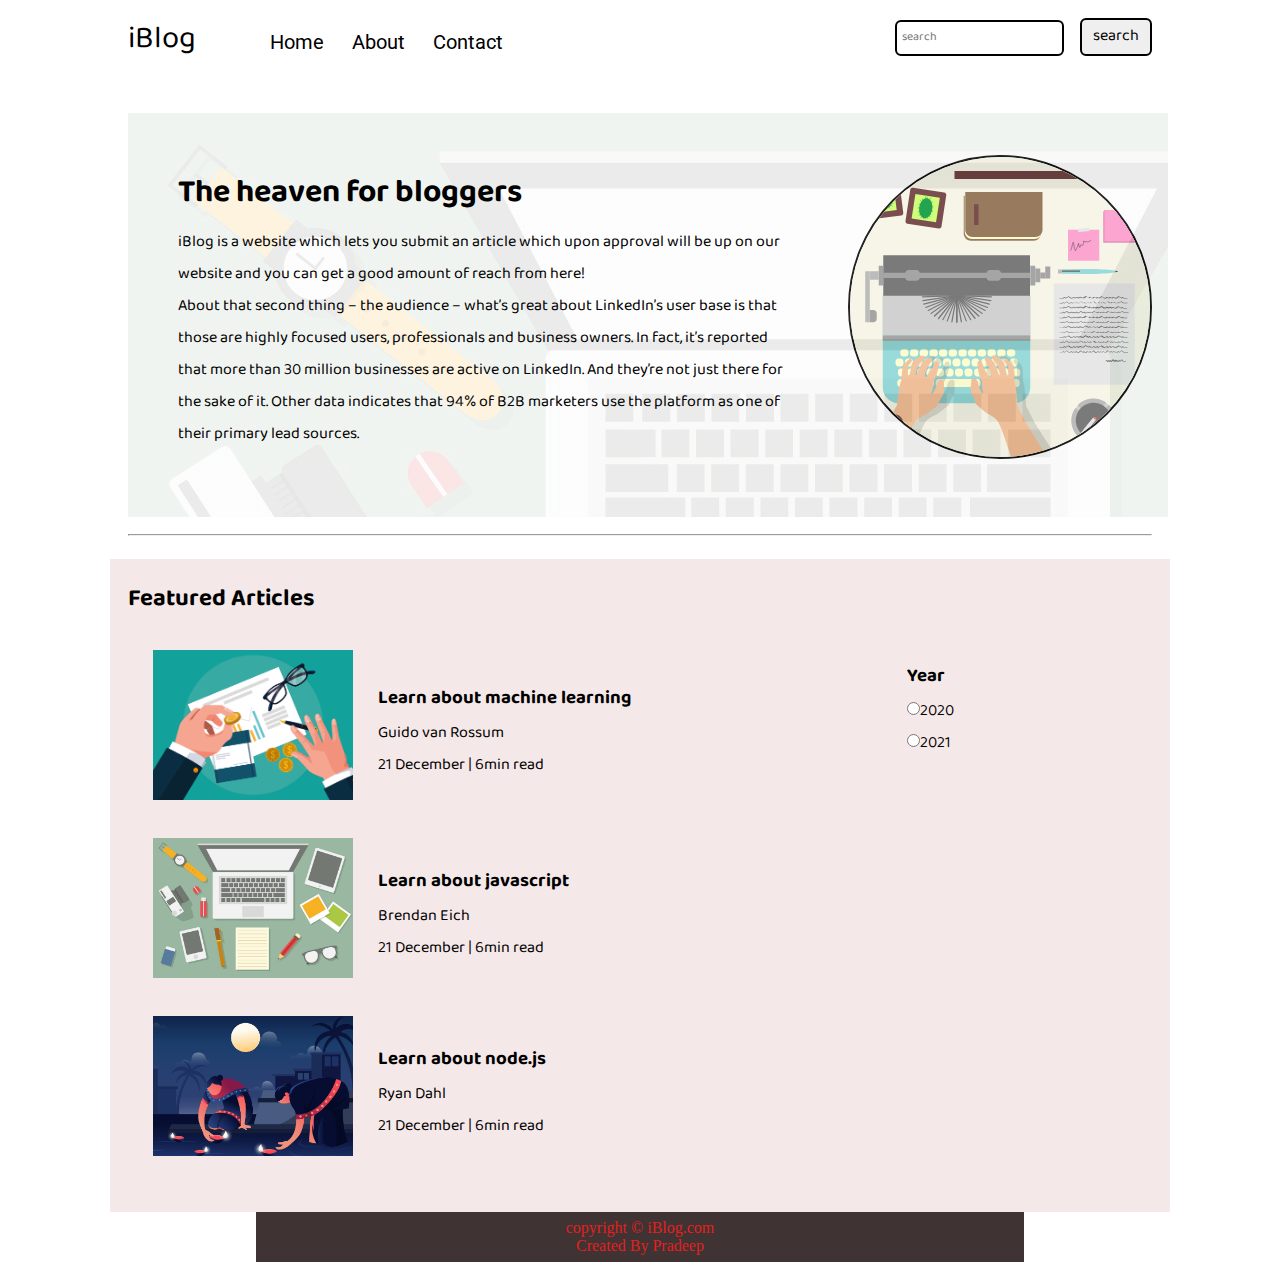
<file: index.html>
<!DOCTYPE html>
<html lang="en">

<head>
    <meta charset="UTF-8">
    <meta http-equiv="X-UA-Compatible" content="IE=edge">
    <meta name="viewport" content="width=device-width, initial-scale=1.0">
    <title>IBlog-Heaven For Bloggers</title>
    <link rel="stylesheet" href="css/utils.css">
    <link rel="stylesheet" href="css/style.css">
    <link rel="stylesheet" href="css/mobile.css">

</head>

<body>
    <nav class="navigation max-width-1 m-auto">
        <div class="nav-left">
            iBlog
            <ul>
                <li><a href="/">Home</a></li>
                <li><a href="/">About</a></li>
                <li><a href="/contact.html">Contact</a></li>

            </ul>
        </div>
        <div class="nav-right">
            <form action="/search.html" method="get">
                <input class="form-input" name="query" type="text" placeholder="search">
            <button class="btn">search</button>
            </form>
        </div>
    </nav>
    <div class="content max-width-1 m-auto my-2">
        <div class="content-left">
            <h1>The heaven for bloggers</h1>
            <p>iBlog is a website which lets you submit an article which upon approval will be up on our website and you
                can get a good amount of reach from here!</p>
            <p>About that second thing – the audience – what’s great about LinkedIn’s user base is that those are highly
                focused users, professionals and business owners. In fact, it’s reported that more than 30 million
                businesses are active on LinkedIn. And they’re not just there for the sake of it. Other data indicates
                that 94% of B2B marketers use the platform as one of their primary lead sources.</p>
        </div> 


        <div class="content-right">
            <img src="img/home.svg" alt="iBlog">
        </div>

    </div>
    <div class="max-width-1 m-auto">
        <hr>
    </div>
    
    
    <div class="home-articles max-width-1 m-auto  font1">
        <div class="year-box">
            <div><h3>Year</h3></div>
            <div>
                <input type="radio" name="year" id="">2020
            </div>
            <div>
                <input type="radio" name="year" id="">2021
            </div>
        </div>
        <h2>Featured Articles</h2>
   
    <div class="home-article">
     <div class="home-article-img">
        <img src="img/first.jpg" alt="article" > 
     </div>
       <div class="home-article-content font1"> 
           <a href="/blogpost.html"><h3>Learn about machine learning</h3></a>
          <div><span>Guido van Rossum</span></div>
           <span>21 December | 6min read</span>
       </div>
    </div>
    
    <div class="home-article">
     <div class="home-article-img">
        <img src="img/second.jpg" alt="article" > 
     </div>
       <div class="home-article-content font1"> 
           <a href="/blogpost.html"><h3>Learn about javascript</h3></a>
          <div><span>Brendan Eich</span></div>
           <span>21 December | 6min read</span>
       </div>
    </div>
    
    <div class="home-article">
     <div class="home-article-img">
        <img src="img/3.png" alt="article" > 
     </div>
       <div class="home-article-content font1"> 
           <a href="/blogpost.html"><h3>Learn about node.js</h3></a>
          <div><span>Ryan Dahl</span></div>
           <span>21 December | 6min read</span>
       </div>
    </div>
    
    
</div>

    <div class="footer max-width-2 m-auto">
        
  <!-- var typed2 = new Typed('#typed2', {
    strings: ['Some <i>strings</i> with', 'Some <strong>pradeep</strong>', 'Chars &times; &copy;'],
    typeSpeed: 0,
    backSpeed: 0,
    fadeOut: true,
    loop: true
  }); -->
       <p> copyright &copy iBlog.com </p>
       <p>Created By Pradeep</p>
    </div>

</body>

</html>
</file>
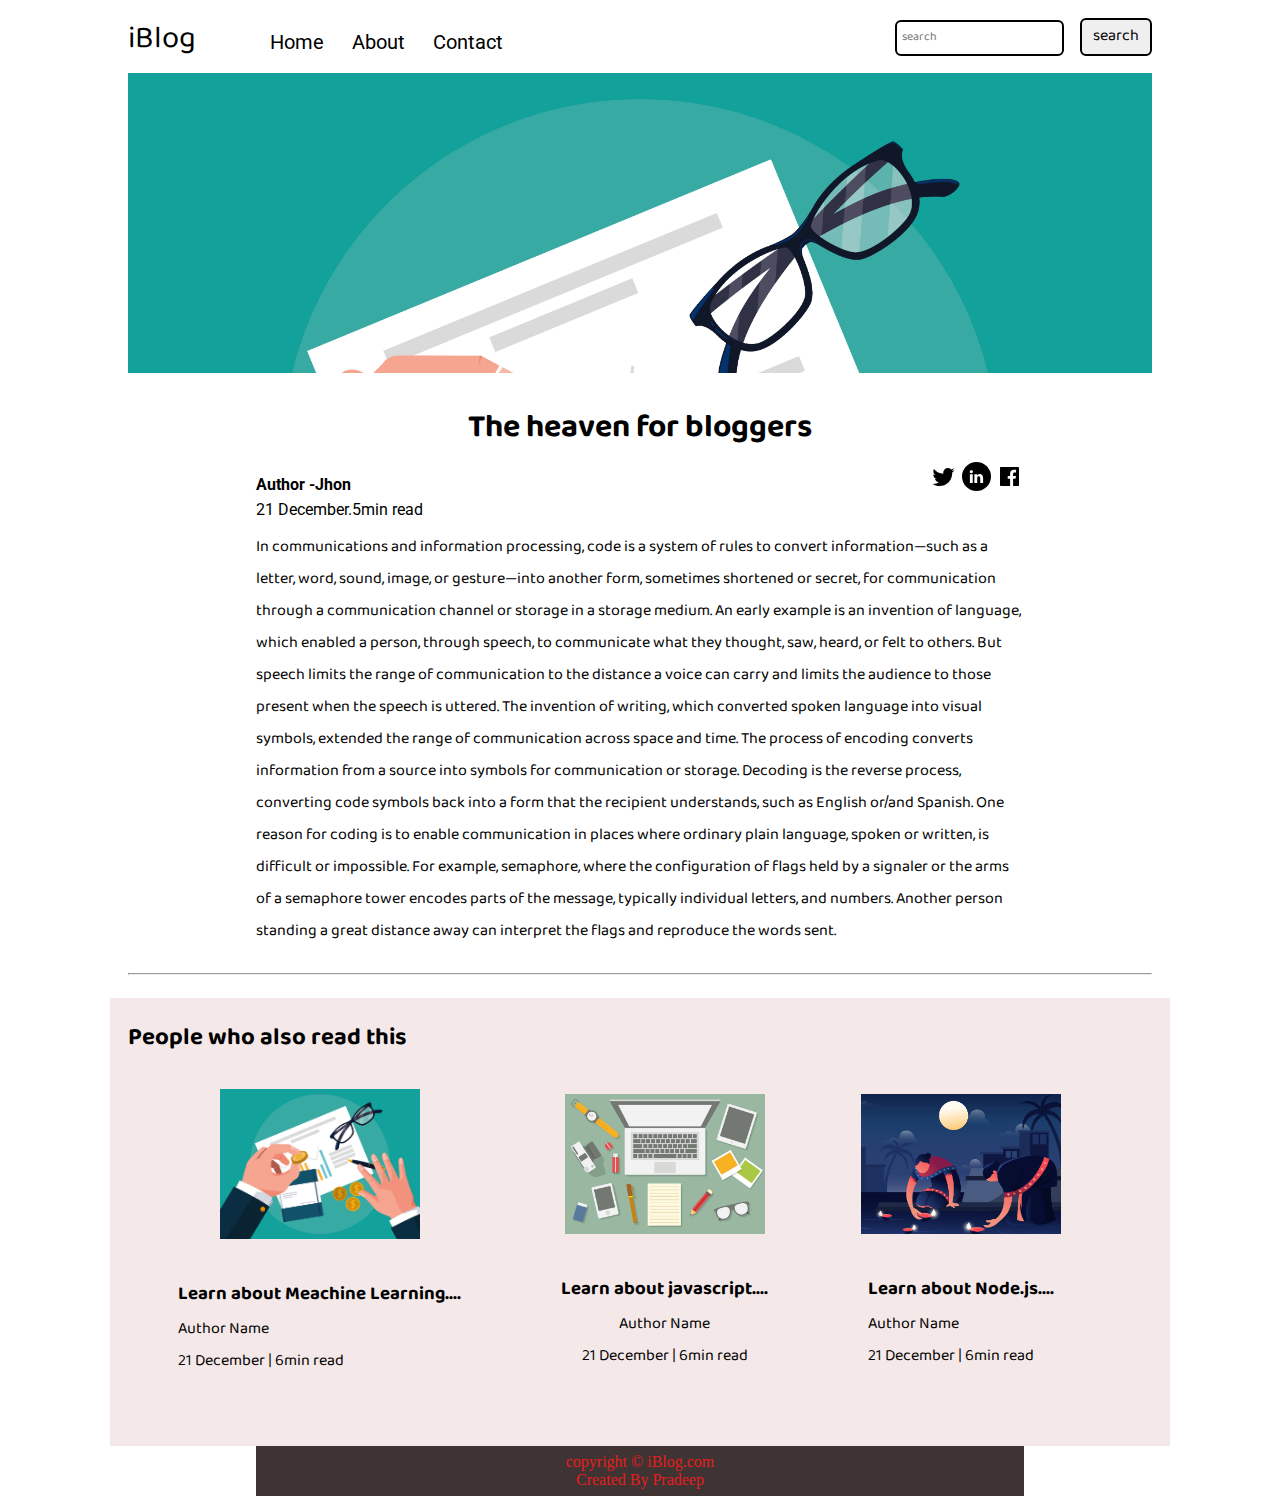
<file: blogpost.html>
<!DOCTYPE html>
<html lang="en">

<head>
    <meta charset="UTF-8">
    <meta http-equiv="X-UA-Compatible" content="IE=edge">
    <meta name="viewport" content="width=device-width, initial-scale=1.0">
    <title>IBlog-Heaven For Bloggers</title>
    <link rel="stylesheet" href="css/utils.css">
    <link rel="stylesheet" href="css/style.css">
    <link rel="stylesheet" href="css/blogpost.css">
    <link rel="stylesheet" href="css/mobile.css">

</head>

<body>
    <nav class="navigation max-width-1 m-auto">
        <div class="nav-left">
            iBlog
            <ul>
                <li><a href="/">Home</a></li>
                <li><a href="/">About</a></li>
                <li><a href="/contact.html">Contact</a></li>

            </ul>
        </div>
        <div class="nav-right">
            <form action="/search.html" method="get">
                <input class="form-input" name="query" type="text" placeholder="search">
            <button class="btn">search</button>
            </form>
        </div>
    </nav>


    
    <div class="post-img max-width-1 m-auto">
        <img src="/img/first.jpg" alt="" srcset="">
    </div>
    <div class="blog-post-content max-width-2 m-auto my-2">
        <h1 class="font1">The heaven for bloggers</h1>
       <div class="blogpost-meta">
           <div class="author-info">
               <div>  <b>Author -Jhon</b> </div>
               <div>21 December.5min read</div>
           </div>
           <div class="social"><svg width="29" height="29" class="ke"><path d="M22.05 7.54a4.47 4.47 0 0 0-3.3-1.46 4.53 4.53 0 0 0-4.53 4.53c0 .35.04.7.08 1.05A12.9 12.9 0 0 1 5 6.89a5.1 5.1 0 0 0-.65 2.26c.03 1.6.83 2.99 2.02 3.79a4.3 4.3 0 0 1-2.02-.57v.08a4.55 4.55 0 0 0 3.63 4.44c-.4.08-.8.13-1.21.16l-.81-.08a4.54 4.54 0 0 0 4.2 3.15 9.56 9.56 0 0 1-5.66 1.94l-1.05-.08c2 1.27 4.38 2.02 6.94 2.02 8.3 0 12.86-6.9 12.84-12.85.02-.24 0-.43 0-.65a8.68 8.68 0 0 0 2.26-2.34c-.82.38-1.7.62-2.6.72a4.37 4.37 0 0 0 1.95-2.51c-.84.53-1.81.9-2.83 1.13z"></path></svg>
            <svg style="background-color: black;
           border-radius:15px;" width="29" height="29" viewBox="0 0 29 29" fill="none" class="ke"><path d="M5 6.36C5 5.61 5.63 5 6.4 5h16.2c.77 0 1.4.61 1.4 1.36v16.28c0 .75-.63 1.36-1.4 1.36H6.4c-.77 0-1.4-.6-1.4-1.36V6.36z"></path><path fill-rule="evenodd" clip-rule="evenodd" d="M10.76 20.9v-8.57H7.89v8.58h2.87zm-1.44-9.75c1 0 1.63-.65 1.63-1.48-.02-.84-.62-1.48-1.6-1.48-.99 0-1.63.64-1.63 1.48 0 .83.62 1.48 1.59 1.48h.01zM12.35 20.9h2.87v-4.79c0-.25.02-.5.1-.7.2-.5.67-1.04 1.46-1.04 1.04 0 1.46.8 1.46 1.95v4.59h2.87v-4.92c0-2.64-1.42-3.87-3.3-3.87-1.55 0-2.23.86-2.61 1.45h.02v-1.24h-2.87c.04.8 0 8.58 0 8.58z" fill="#fff"></path></svg>
            <svg width="29" height="29" class="ke"><path d="M23.2 5H5.8a.8.8 0 0 0-.8.8V23.2c0 .44.35.8.8.8h9.3v-7.13h-2.38V13.9h2.38v-2.38c0-2.45 1.55-3.66 3.74-3.66 1.05 0 1.95.08 2.2.11v2.57h-1.5c-1.2 0-1.48.57-1.48 1.4v1.96h2.97l-.6 2.97h-2.37l.05 7.12h5.1a.8.8 0 0 0 .79-.8V5.8a.8.8 0 0 0-.8-.79"></path></svg>
        
        </div>
       </div>
<p class="font1">In communications and information processing, code is a system of rules to convert information—such as a letter, word, sound, image, or gesture—into another form, sometimes shortened or secret, for communication through a communication channel or storage in a storage medium. An early example is an invention of language, which enabled a person, through speech, to communicate what they thought, saw, heard, or felt to others. But speech limits the range of communication to the distance a voice can carry and limits the audience to those present when the speech is uttered. The invention of writing, which converted spoken language into visual symbols, extended the range of communication across space and time.

    The process of encoding converts information from a source into symbols for communication or storage. Decoding is the reverse process, converting code symbols back into a form that the recipient understands, such as English or/and Spanish.
    
    One reason for coding is to enable communication in places where ordinary plain language, spoken or written, is difficult or impossible. For example, semaphore, where the configuration of flags held by a signaler or the arms of a semaphore tower encodes parts of the message, typically individual letters, and numbers. Another person standing a great distance away can interpret the flags and reproduce the words sent.</p>


    </div>
    <div class="max-width-1 m-auto">
        <hr>
    </div>
    
    
    <div class="home-articles max-width-1 m-auto  font1">
        <h2>People who also read this</h2>
   <div class="row">  <div class="home-article more-post">
    <div class="home-article-img">
       <img src="img/first.jpg" alt="article" > 
    </div>
      <div class="home-article-content font1"> 
          <a href="/blogpost.html"><h3>Learn about Meachine Learning....</h3></a>
         <div><span>Author Name</span></div>
          <span>21 December | 6min read</span>
      </div>
   </div>
   
   <div class="home-article more-post">
    <div class="home-article-img">
       <img src="img/second.jpg" alt="article" > 
    </div>
      <div class="home-article-content font1 center"> 
          <a href="/blogpost.htmlt"><h3>Learn about javascript....</h3></a>
         <div><span>Author Name</span></div>
          <span>21 December | 6min read</span>
      </div>
   </div>
   
   <div class="home-article more-post">
    <div class="home-article-img">
       <img src="img/3.png" alt="article" > 
    </div>
      <div class="home-article-content font1"> 
          <a href="/blogpost.html"><h3>Learn about Node.js.... </h3></a>
         <div><span>Author Name</span></div>
          <span>21 December | 6min read</span>
      </div>
   </div></div>
  
    
    
</div>

    <div class="footer max-width-2 m-auto">
       <p> copyright &copy iBlog.com </p>
       <p>Created By Pradeep</p>
    </div>

</body>

</html>
</file>
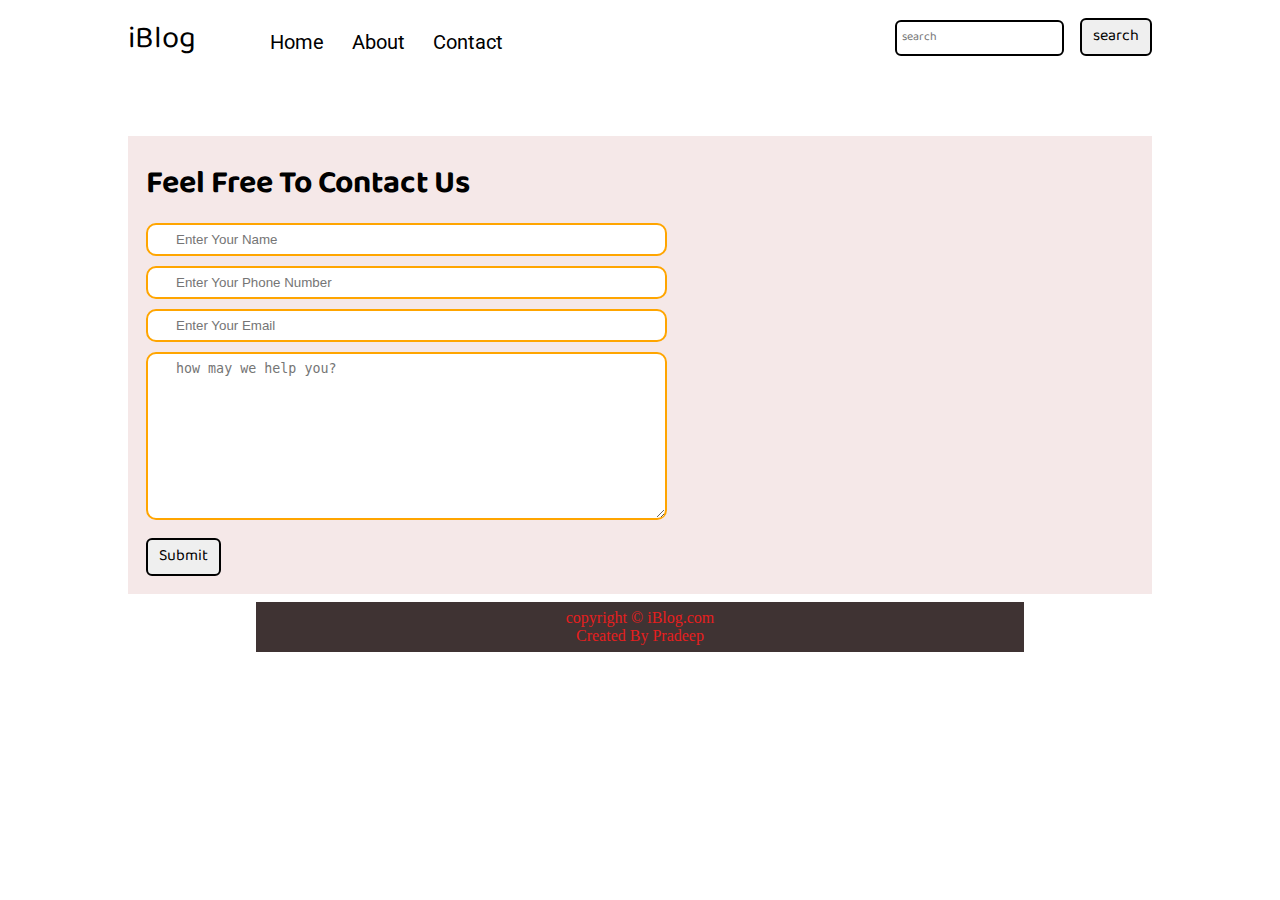
<file: contact.html>
<!DOCTYPE html>
<html lang="en">

<head>
    <meta charset="UTF-8">
    <meta http-equiv="X-UA-Compatible" content="IE=edge">
    <meta name="viewport" content="width=device-width, initial-scale=1.0">
    <title>IBlog-Heaven For Bloggers</title>
    <link rel="stylesheet" href="css/utils.css">
    <link rel="stylesheet" href="css/style.css">
    <link rel="stylesheet" href="css/contact.css">
    <link rel="stylesheet" href="css/mobile.css">


</head>

<body>
    <nav class="navigation max-width-1 m-auto">
        <div class="nav-left">
            iBlog
            <ul>
                <li><a href="/">Home</a></li>
                <li><a href="/">About</a></li>
                <li><a href="contact">Contact</a></li>

            </ul>
        </div>
        <div class="nav-right">
            <form action="/search.html" method="get">
                <input class="form-input" name="query" type="text" placeholder="search">
            <button class="btn">search</button>
            </form>
        </div>
    </nav>
   
    <div class="contact-content max-width-1 m-auto">
        
        <div class="home-articles max-width-1 m-auto  font1">
            <h1>Feel Free To Contact Us</h1>
            <div class="contact-form">
                <div class="form-box">
                    <input type="text" placeholder="Enter Your Name">
                </div>
                <div class="form-box">
                    <input type="text" placeholder="Enter Your Phone Number">
                </div>
                <div class="form-box">
                    <input type="text" placeholder="Enter Your Email">
                </div>
                <div class="form-box">
                  <textarea name="" id="" cols="30" rows="10" placeholder="how may we help you?"></textarea>
                </div>
                <div class="form-box">
                    <button class="btn">Submit</button>
                </div>
            </div>
        </div>
      
    </div>


    
    


    <div class="footer max-width-2 m-auto">
       <p> copyright &copy iBlog.com </p>
       <p>Created By Pradeep</p>
    </div>

</body>

</html>
</file>
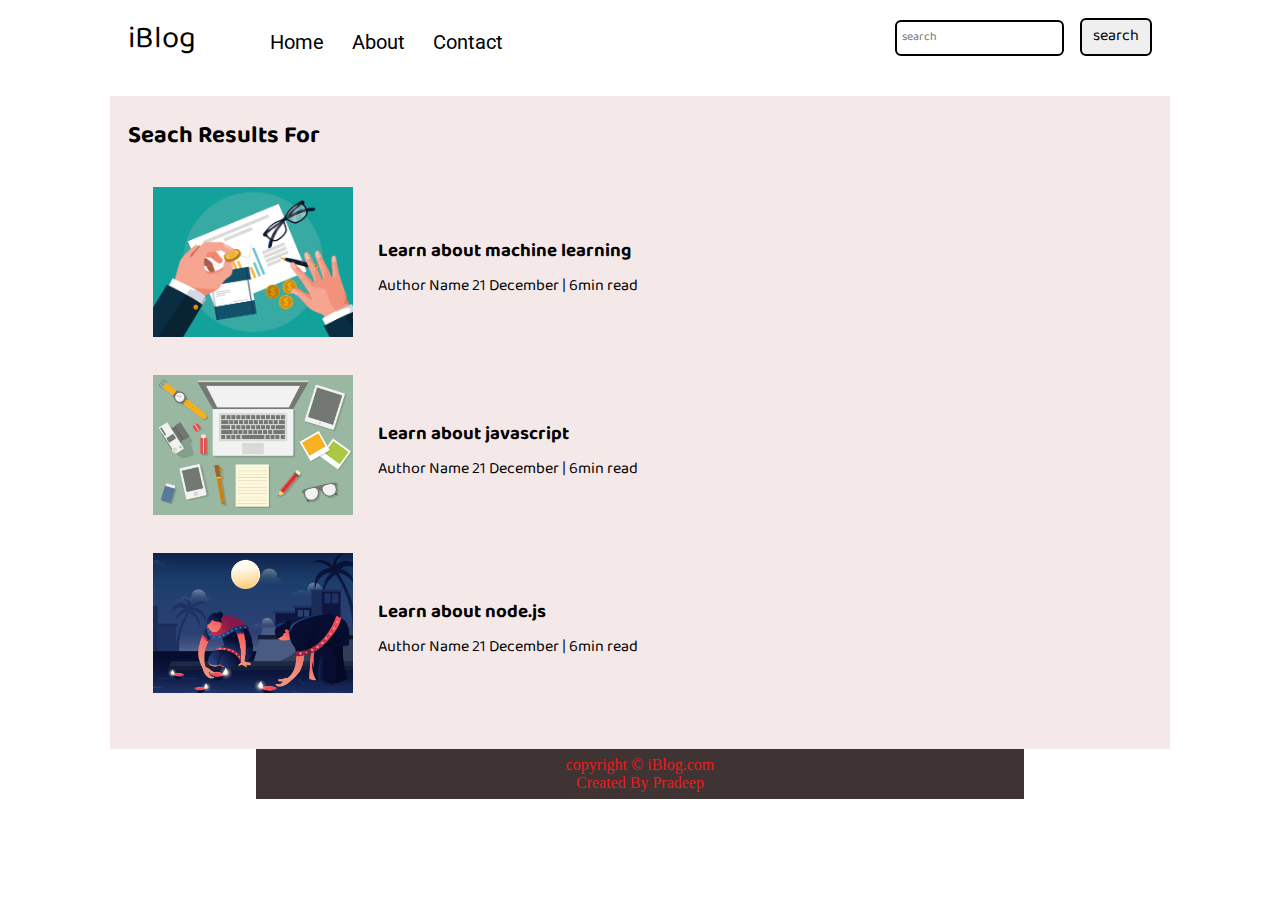
<file: search.html>
<!DOCTYPE html>
<html lang="en">

<head>
    <meta charset="UTF-8">
    <meta http-equiv="X-UA-Compatible" content="IE=edge">
    <meta name="viewport" content="width=device-width, initial-scale=1.0">
    <title>IBlog-Heaven For Bloggers</title>
    <link rel="stylesheet" href="css/utils.css">
    <link rel="stylesheet" href="css/style.css">
    <link rel="stylesheet" href="css/mobile.css">
</head>

<body>
    <nav class="navigation max-width-1 m-auto">
        <div class="nav-left">
            iBlog
            <ul>
                <li><a href="/">Home</a></li>
                <li><a href="/">About</a></li>
                <li><a href="contact">Contact</a></li>

            </ul>
        </div>
        <div class="nav-right">
            <form action="/search.html" method="get">
                <input class="form-input" name="query" type="text" placeholder="search">
            <button class="btn">search</button>
            </form>
        </div>
    </nav>
   
    
    <div class="home-articles max-width-1 m-auto  font1">
        <h2>Seach Results For</h2>
   
    <div class="home-article">
     <div class="home-article-img">
        <img src="img/first.jpg" alt="article" > 
     </div>
       <div class="home-article-content font1"> 
           <a href="/blogpost"><h3>Learn about machine learning</h3></a>
           <span>Author Name</span>
           <span>21 December | 6min read</span>
       </div>
    </div>
    
    <div class="home-article">
     <div class="home-article-img">
        <img src="img/second.jpg" alt="article" > 
     </div>
       <div class="home-article-content font1"> 
           <a href="/blogpost"><h3>Learn about javascript</h3></a>
           <span>Author Name</span>
           <span>21 December | 6min read</span>
       </div>
    </div>
    
    <div class="home-article">
     <div class="home-article-img">
        <img src="img/3.png" alt="article" > 
     </div>
       <div class="home-article-content font1"> 
           <a href="/blogpost"><h3>Learn about node.js</h3></a>
           <span>Author Name</span>
           <span>21 December | 6min read</span>
       </div>
    </div>
    
    
</div>

    <div class="footer max-width-2 m-auto">
       <p> copyright &copy iBlog.com </p>
       <p>Created By Pradeep</p>
    </div>

</body>

</html>
</file>
<file: css/utils.css>
@import url("https://fonts.googleapis.com/css2?family=Roboto&display=swap");
@import url("https://fonts.googleapis.com/css2?family=Baloo+Bhaina+2:wght@500&display=swap");
:root { 
  --main-bg-color: #bd6418;
  --font1: "Baloo Bhaina 2", cursive;
  --font2: "Roboto", sans-serif;
}
.center{
  text-align: center;
}
.font1{
  font-family: var(--font1);
}
.font2{
  font-family: var(--font2);
}
.max-width-1{
  max-width: 80vw  ;  
}
.max-width-2{
    max-width: 60vw;
}
.m-auto{
    margin: auto;
}
.btn{

  padding: 1px 11px;
  border: 2px solid black;
  font-size: 16px;
  border-radius: 6px;
  font-family: var(--font1);
cursor: pointer;
transition:all 0.35s ease-in-out 
}
.btn:hover{
 color : black;
  background: rgb(109, 87, 87);
}
.form-input{
  padding: 4px 5px;
    border: 2px solid black;
    margin: 0 13px;
    border-radius: 6px;
    font-size: 12px;
    font-family: var(--font1);
}
.mx-1{
  margin-left: 20px;
  margin-right: 20px;
}
.my-2{
  margin-top: 25px;
  margin-bottom: 25px;
}
.form-box input ,textarea{

  width: 36vw;
  padding: 7px 28px;
  margin: 5px 0;
  border: 2px solid orange;
  border-radius: 10px;
}
</file>
<file: css/style.css>
*{
    margin: 0;
    padding: 0;
}
.navigation{
    font-family:var(--font1) ;
/* height:50px; */
/* background-color: red; */
justify-content: space-between;
display: flex;
align-items: center;
}
.nav-left{   
font-size:31px;
display: flex;
padding-top: 10px;
}
.nav-left ul{
    display:flex;
    align-items: center;
    margin:0 60px;
    font-size: 20px;
}
.nav-left ul li{
    list-style: none;
    margin:0 14px;
    font-family: var(--font2);
}
.nav-left ul li a{
    text-decoration: none;
    color:black;

}
.nav-left ul li a:hover{
    text-decoration: none;
    color:rgb(221, 53, 53);
     font-weight: bolder;
}
.content-left{
font-family: var(--font1) ;
/* width: 50%; */
display:flex;
flex-direction: column;
justify-content: center ;
padding:50px;
z-index: 1;
}
.content-right{
    /* width: 50%; */
    display:flex;
    align-items: center;
    justify-content: center ;
}

.content-right img{
height: 300px;
border: 2px solid black;
border-radius: 200px;
}
.content{
height:100%;
position:relative;
padding:8px;
 display: flex;
 margin-top: 32px; 
}
.content::after{
    content:"";
    background-image: url(../img/second.jpg);
    position: absolute;
    width: 100% ;
    height: inherit;
    opacity: 0.14;
}
.home-articles{    
    padding: 18px;
    background-color: rgba(236, 210, 210, 0.5);
    margin-top: 23px;
    position: relative;
}
.year-box{
    position: absolute;
    height: 96px;
    width: 126px;
    /* background-color: black; */
    right: 137px;
    top: 100px;

       
}
.home-article{
display: flex;
margin:25px;

}
.home-article img{
    width: 200px;

}
.home-article-content{
    align-self: center;
    padding: 25px;
}
.home-article-content a{
    text-decoration: none;
    color:black;
}
.footer{
    height:50px;
 background-color: rgb(63, 51, 51); 
 display: flex;
 align-items: center;
 justify-content: center;
 color:rgb(230, 30, 30);
 flex-direction: column;
}
</file>
<file: css/mobile.css>
@media screen and (max-width:1000px) {
    .navigation{
        flex-direction: column;
        margin-bottom: 28px;
    }

.nav-left{
    flex-direction: column;
    text-align: center;
}
.content-right{
display: none;
}
.home-article{
    flex-direction: column;
}
.home-article-img{
text-align: center;
}
.year-box{
    font-size: 10px;
    display: flex;
    top: 25px;
    left: 60vw;
}
.year-box div{
    padding: 0 3px;
    margin: 0;
}
.row{
    flex-direction: column;
}
.post-img{
    height: auto;
}
}
.contact-content {
height:auto;
}
</file>
<file: css/blogpost.css>
.post-img{
    height:300px;
    overflow: hidden;
    
}
.post-img img{
    width: 100%;
}
/* .blog-post-content{
background-color: blue;
} */
.blog-post-content h1{
   text-align: center;
    }
.row{
  display: flex;

 }
 .more-post{
     flex-direction: column;
     justify-content: center;
     align-items: center;
 }
 .blogpost-meta{
     display: flex;
     /* background-color: brown; */
     justify-content: space-between;
 }
 .author-info{
     margin:10px 0;
 }
 .author-info div{
padding: 3px 0;
font-family: var(--font2);
 }
</file>
<file: css/contact.css>
.contact-content{
    height:100vh;
    position:relative;
    padding:8px;
     /* display: flex; */
     margin-top: 32px; 
    }
    .content::after{
        content:"";
        background-image: url(../img/second.jpg);
        position: absolute;
        width: 100% ;
        height: inherit;
        opacity: 0.14;
        z-index: -1;
    }
</file>
